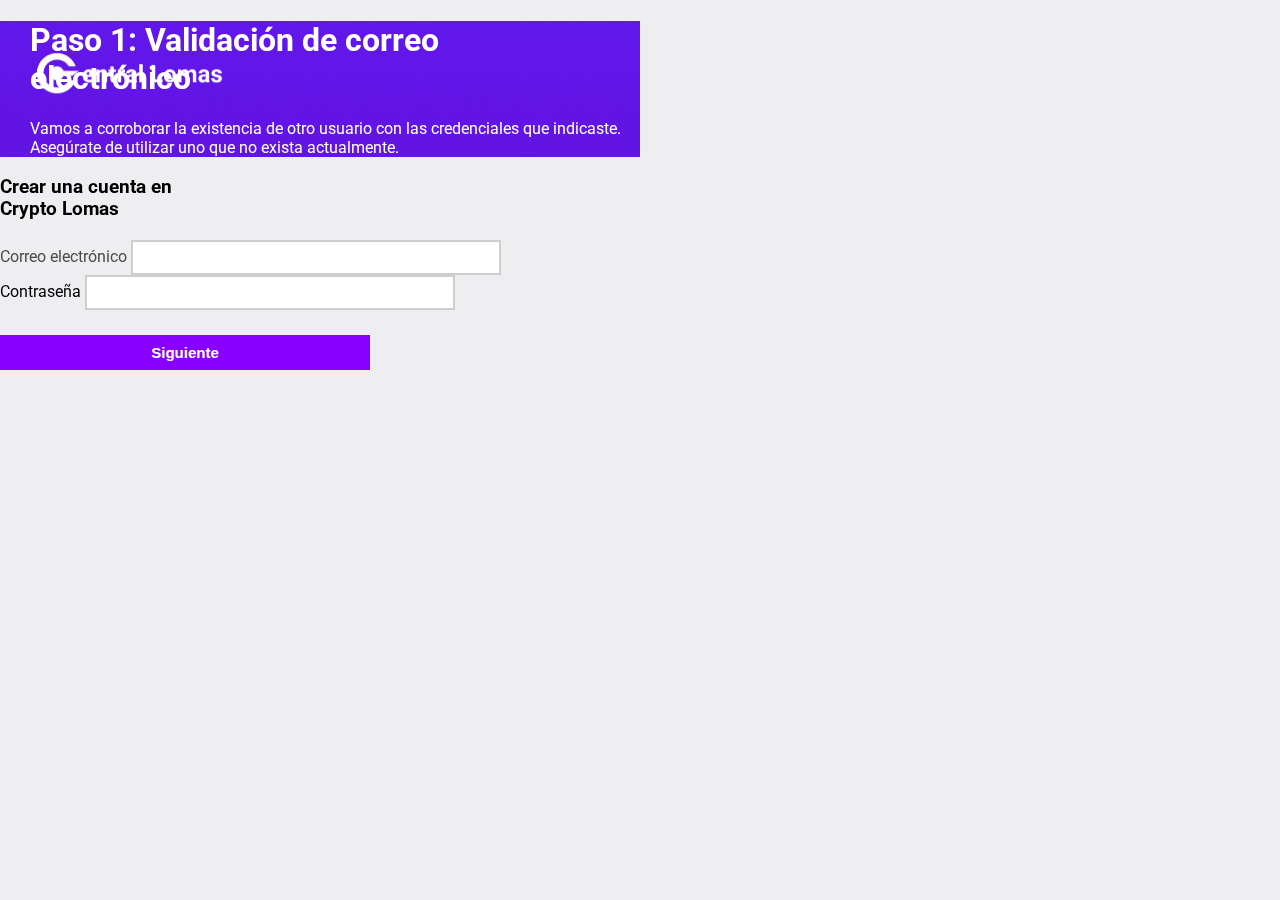
<file: registrar.html>
<!DOCTYPE html>
<html lang="en">
<head>
    <meta charset="UTF-8">
    <meta http-equiv="X-UA-Compatible" content="IE=edge">
    <meta name="viewport" content="width=device-width, initial-scale=1.0">
    <title>Document</title>

    <link rel="preconnect" href="https://fonts.googleapis.com">
    <link rel="preconnect" href="https://fonts.gstatic.com" crossorigin>
    <link href="https://fonts.googleapis.com/css2?family=Roboto:ital,wght@0,400;1,500&display=swap" rel="stylesheet">
    <link href="https://cdn.jsdelivr.net/npm/bootstrap@5.0.2/dist/css/bootstrap.min.css" rel="stylesheet" integrity="sha384-EVSTQN3/azprG1Anm3QDgpJLIm9Nao0Yz1ztcQTwFspd3yD65VohhpuuCOmLASjC" crossorigin="anonymous">
    <link href="https://unpkg.com/aos@2.3.1/dist/aos.css" rel="stylesheet">
    <link rel="stylesheet" href="css/index.css">

</head>
<body>
    <div class="contenedor-step">
        <!----------------------------------------------------STEP N° 1---------------------------------------------------->
        <div id="step-1" class="d-flex" >
            <div class="step-left-background col-md-6 ">
                <div class="vh-100 d-xl-block justify-content-center container-fluid" data-aos="fade-down" data-aos-duration="1500" style="margin-left: 30px">
                    <div class="min-vh-100 d-flex align-items-center ">
                        <div class="row">
                            <h1 class="col-md-12">Paso 1: Validación de correo <br>electrónico</h1>
                            <p class="col-md-12">Vamos a corroborar la existencia de otro usuario con las credenciales que indicaste. Asegúrate de utilizar uno que no exista actualmente.</p>
                        </div>
                    </div>
                </div>
            </div>
            <div class="col-md-6" style="margin:auto;" data-aos="fade-down" data-aos-duration="1500">
                <div class="step-right-container text-center" >
                    <h3 class="titulo">Crear una cuenta en <br>Crypto Lomas</h3>
                    <div class="correo-container mt-2">
                        <label class="col-md-12" for="">Correo electrónico</label>
                        <input class="col-md-12" type="email" name="email">
                    </div>

                    <div class="password-container mt-2">
                        <label class="col-md-12" for="">Contraseña</label>
                        <input class="col-md-12" type="password" name="password">
                    </div>

                    <button class="siguiente" type="submit">Siguiente</button>
                </div>
            </div>
        </div>
        <!----------------------------------------------------FIN N° 1---------------------------------------------------->
        <!----------------------------------------------------STEP N° 2---------------------------------------------------->
        <div id="step-2" class="d-flex display-important" data-aos="fade-up" data-aos-duration="1500">
            <div class="step-left-background col-md-6 ">
                <div class="vh-100 d-xl-block justify-content-center container-fluid" style="margin-left: 30px">
                    <div class="min-vh-100 d-flex align-items-center ">
                        <div class="row">
                            <h1 class="col-md-12">Paso 2: Código de verificación</h1>
                            <p class="col-md-12">Enviaremos un código al correo electrónico que nos indicaste, con un número aleatorio de 6 dígitos, para corroborar tu identidad.</p>
                        </div>
                    </div>
                </div>
            </div>
            <div class="col-md-6" style="margin:auto;">
                <div class="step-right-container text-center">
                    <h3 class="titulo">Validación de correo<br /> electrónico</h3>
                    <div class="correo-container mt-2">
                        <label class="col-md-12" for="">Código de verificación</label>
                        <input class="col-md-12" type="text" name="text">
                    </div>

                    <button class="siguiente" type="submit">Siguiente</button>
                </div>
            </div>
        </div>
        <!----------------------------------------------------FIN N° 2---------------------------------------------------->
        <!----------------------------------------------------STEP N° 3---------------------------------------------------->
        <div id="step-3" class="d-flex display-important" data-aos="fade-up" data-aos-duration="1500">
            <div class="step-left-background col-md-6 ">
                <div class="vh-100 d-xl-block justify-content-center container-fluid" style="margin-left: 30px">
                    <div class="min-vh-100 d-flex align-items-center ">
                        <div class="row">
                            <h1 class="col-md-12">Paso 3: Validación de datos <br />personales</h1>
                            <p class="col-md-12">Por último, rellená estos datos son correctos y presioná finalizar.</p>
                        </div>
                    </div>
                </div>
            </div>
            <div class="col-md-6" style="margin:auto;">
                <div class="step-right-container text-center">
                    <h3 class="titulo">Verificar datos personales</h3>
                    <div class="correo-container mt-2">
                        <label class="col-md-12" for="">Nombre</label>
                        <input class="col-md-12" type="text" name="text">
                    </div>

                    <div class="correo-container mt-2">
                        <label class="col-md-12" for="">Apellido</label>
                        <input class="col-md-12" type="text" name="text">
                    </div>

                    <div class="correo-container mt-2">
                        <label class="col-md-12" for="">Fecha de Nacimiento</label>
                        <input class="col-md-12" type="date" name="text">
                    </div>

                    <div class="correo-container mt-2">
                        <label class="col-md-12" for="">Número de Documento</label>
                        <input class="col-md-12" type="number" name="text">
                    </div>

                    <button class="siguiente" type="submit">Finalizar</button>
                </div>
            </div>
        </div>
        <!----------------------------------------------------FIN N° 3---------------------------------------------------->
    </div>

    <script src="https://code.jquery.com/jquery-3.6.0.js" integrity="sha256-H+K7U5CnXl1h5ywQfKtSj8PCmoN9aaq30gDh27Xc0jk=" crossorigin="anonymous"></script>
    <script src="https://cdn.jsdelivr.net/npm/bootstrap@5.0.2/dist/js/bootstrap.bundle.min.js" integrity="sha384-MrcW6ZMFYlzcLA8Nl+NtUVF0sA7MsXsP1UyJoMp4YLEuNSfAP+JcXn/tWtIaxVXM" crossorigin="anonymous"></script>
    <script src="https://unpkg.com/aos@2.3.1/dist/aos.js"></script>
    <script src="js/main.js"></script>

</body>
</html>

<script>
    AOS.init();
</script>
</file>
<file: css/index.css>
body {
    margin: 0;
    font-family: 'Roboto', sans-serif;
    background-color: #EEEDEF;
}

body p {
    margin: 0;
}

.step-left-background {
    width: 50%;
    height: 100%;
    background-image: url("../img/step-background.jpg");
    color: #fff;
}

.step-right-background {
    width: 50%;
    height: auto;
    background: #EEEDEF;
}

.titulo-credenciales {
    font-size: 40px;
    line-height: 47px;
    color: #4B4B4B;
}

.correo-container {
    display: block;
    color: #4B4B4B;
}

.step-right-container input {
    width: 370px;
    height: 35px;
    background: #FFFFFF;
    border: 2px solid #CECDCF;
    box-sizing: border-box;
}

.siguiente {
    width: 370px;
    height: 35px;
    background: #8800FF;
    color: #fff;
    font-size: 15px;
    line-height: 33px;
    font-weight: bold;
    outline: none;
    border: none;
    margin-top: 25px;
    cursor: pointer !important;
}

.siguienteCodigo {
    width: 370px;
    height: 35px;
    background: #8800FF;
    color: #fff;
    font-size: 15px;
    line-height: 33px;
    font-weight: bold;
    outline: none;
    border: none;
    margin-top: 25px;
    cursor: pointer !important;
}

.titulo {
    margin-bottom: 20px;
}

.display-important {
    display: none !important;
}

.navbar {
    background-color: #8800FF !important;
    align-items: center;
    padding: .5rem !important;
}

.navbar a {
    color: #fff !important;
}

.btnBuscar {
    background-color: #fff;
    color: #8800FF;
}

.productos-container {
    width: 1586px;
    height: auto;
    background: #FFFFFF;
    box-shadow: 0px 4px 4px rgba(0, 0, 0, 0.15);
    border-radius: 15px;
    margin: 2rem auto;
}

.card-img-top {
    width: 100%;
    height: 12vw;
    object-fit: contain;
    padding: 2rem;
}

.card {
    margin: 0 1rem;
}

.container h3 {
    font-size: 20px;
}

.categoria-box {
    background: #f4b434;
    width: 160px;
    height: 100px;
    text-align: center;
    color: rgba(255, 255, 255, 0.60);
    font-size: 40px;
    margin: .75rem;
    transition: linear .2s;
    cursor: pointer;
}

.categoria-box:hover {
    -webkit-box-shadow: 5px 5px 15px 0px rgba(0, 0, 0, 0.13);
    box-shadow: 5px 5px 15px 0px rgba(0, 0, 0, 0.13);
}

.categoria-box p {
    margin: auto;
    font-size: 18px !important;
}

.card-productos {
    background: #fff;
    transition: linear .2s;
    width: 312px;
    height: 390px;
    margin: .50rem;
    transition: linear .2s;
    padding: 0;
    cursor: pointer;
}

.card-productos:hover {
    -webkit-box-shadow: 1px 5px 15px 6px rgba(0, 0, 0, 0.13);
    box-shadow: 1px 5px 15px 6px rgba(0, 0, 0, 0.13);
}

.card-productos img {
    max-width: 220px;
    max-height: 220px;
    margin: auto;
    display: flex;
}

.card-productos p {
    font-size: 18px;
}

.btn-producto {
    width: 100%;
    background: #8800FF;
    color: #fff;
    outline: none;
    height: 45px;
}

.producto-img-container {
    height: 31vh !important;
}

.btn-producto:hover {
    color: #e6e6e6;
}

.envio {
    color: #00a650;
    font-size: 16px !important;
    font-weight: 500;
    line-height: 16px;
    margin: 2px 0 0;
}

.card-productos hr {
    margin: 0 !important;
    color: #adadad;
}

.ver-mas {
    color: #f4b434;
    font-size: 20px;
    text-decoration: none;
}

.ver-mas:hover {
    color: #e4a72d;
}

.titulo-producto {
    overflow: hidden;
    white-space: nowrap;
    text-overflow: ellipsis;
}


.producto-input{
    display: block;
    color: #4B4B4B;
}

.producto-input input, .producto-input textarea{
    width: 100%;
    height: 35px;
    background: #FFFFFF;
    border: 2px solid #CECDCF;
    box-sizing: border-box;
}

.aceptar, .cancelar{
    width: 100px;
    height: 35px;
    background: #8800FF;
    color: #fff;
    font-size: 15px;
    line-height: 33px;
    font-weight: bold;
    outline: none;
    border: none;
    border-radius: 5px;
}

.cancelar{
    background-color: #c91313 !important;
}
#email-error {
    color: red;
}

#password-error {
    color: red;
}

#confirmpassword-error {
    color: red;
}

#nombre-error {
    color: red;
}

#apellido-error {
    color: red;
}

#fechaNacimiento-error {
    color: red;
}

#Dni-error {
    color: red;
}

footer{
    position: absolute;
    width: 100%;
}

.footer{
    background-color: #8800FF;
    height: 10vh;
    color: #fff;
}
</file>
